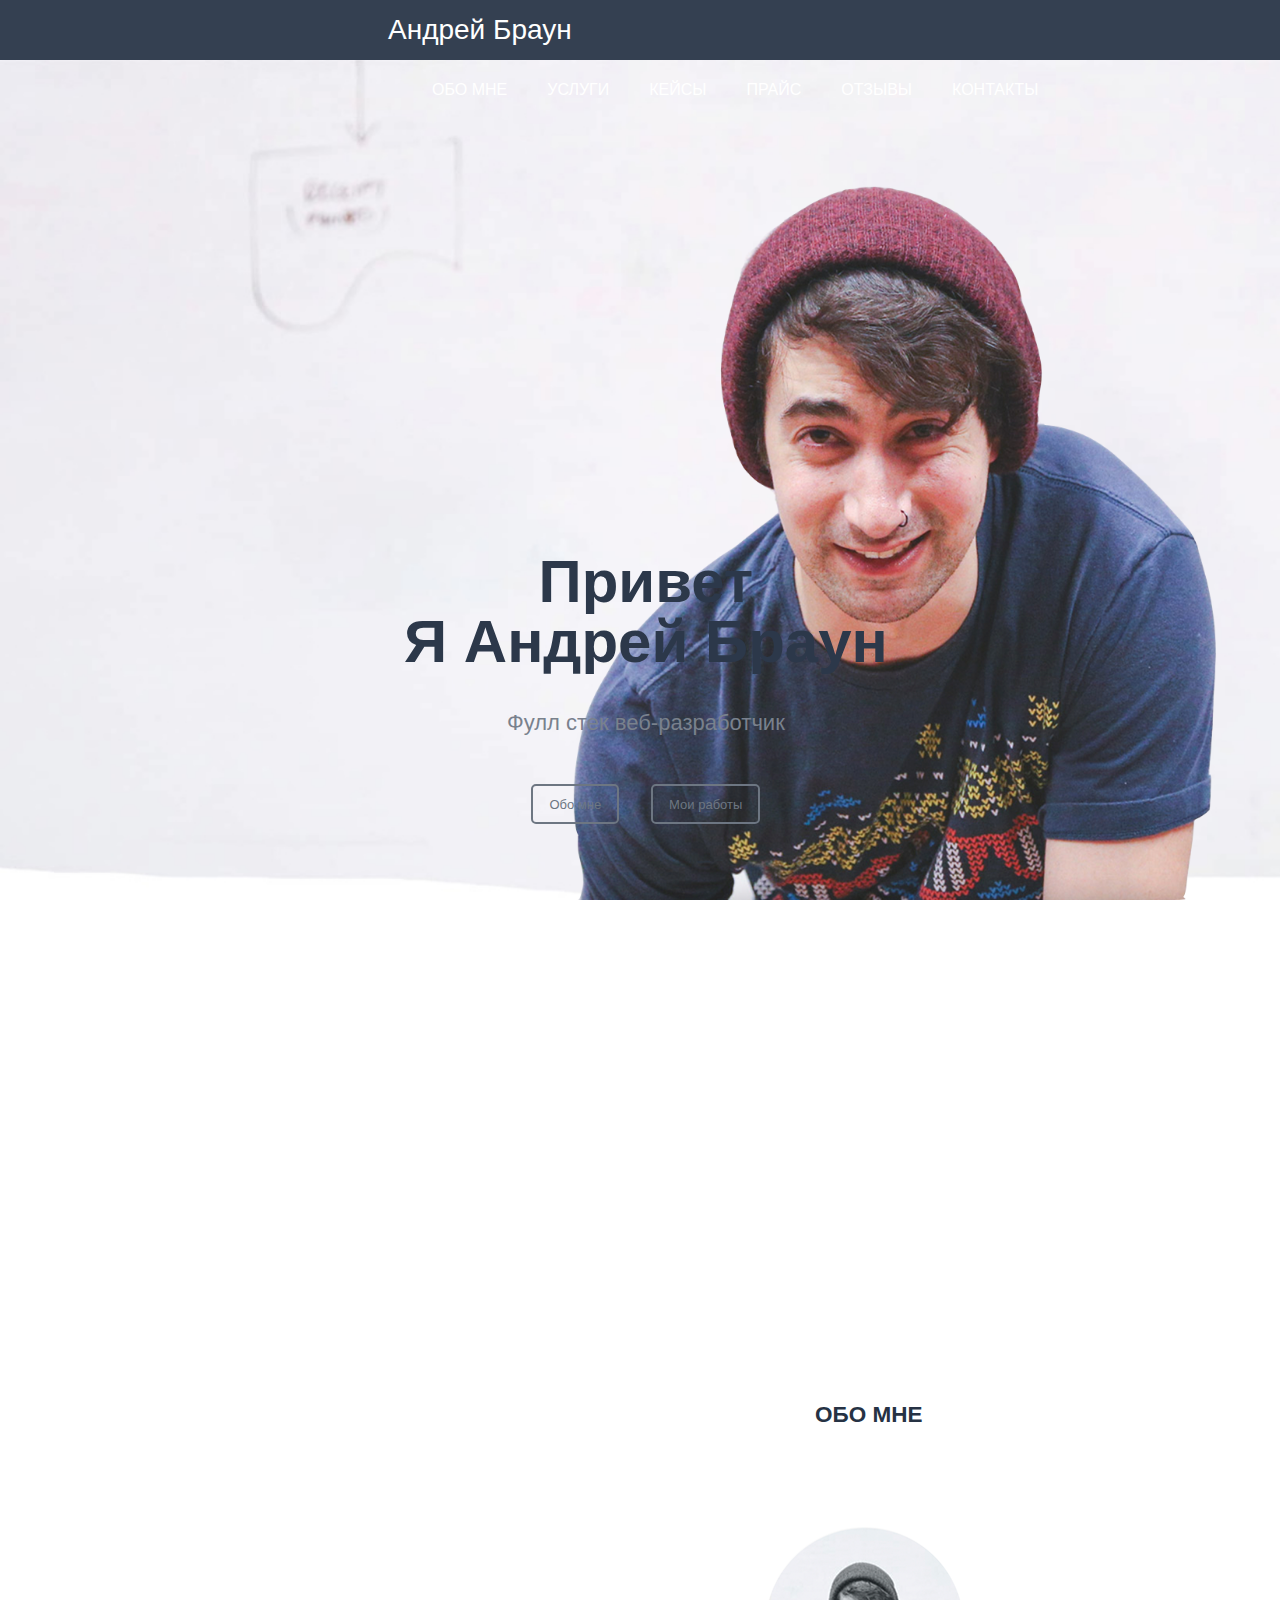
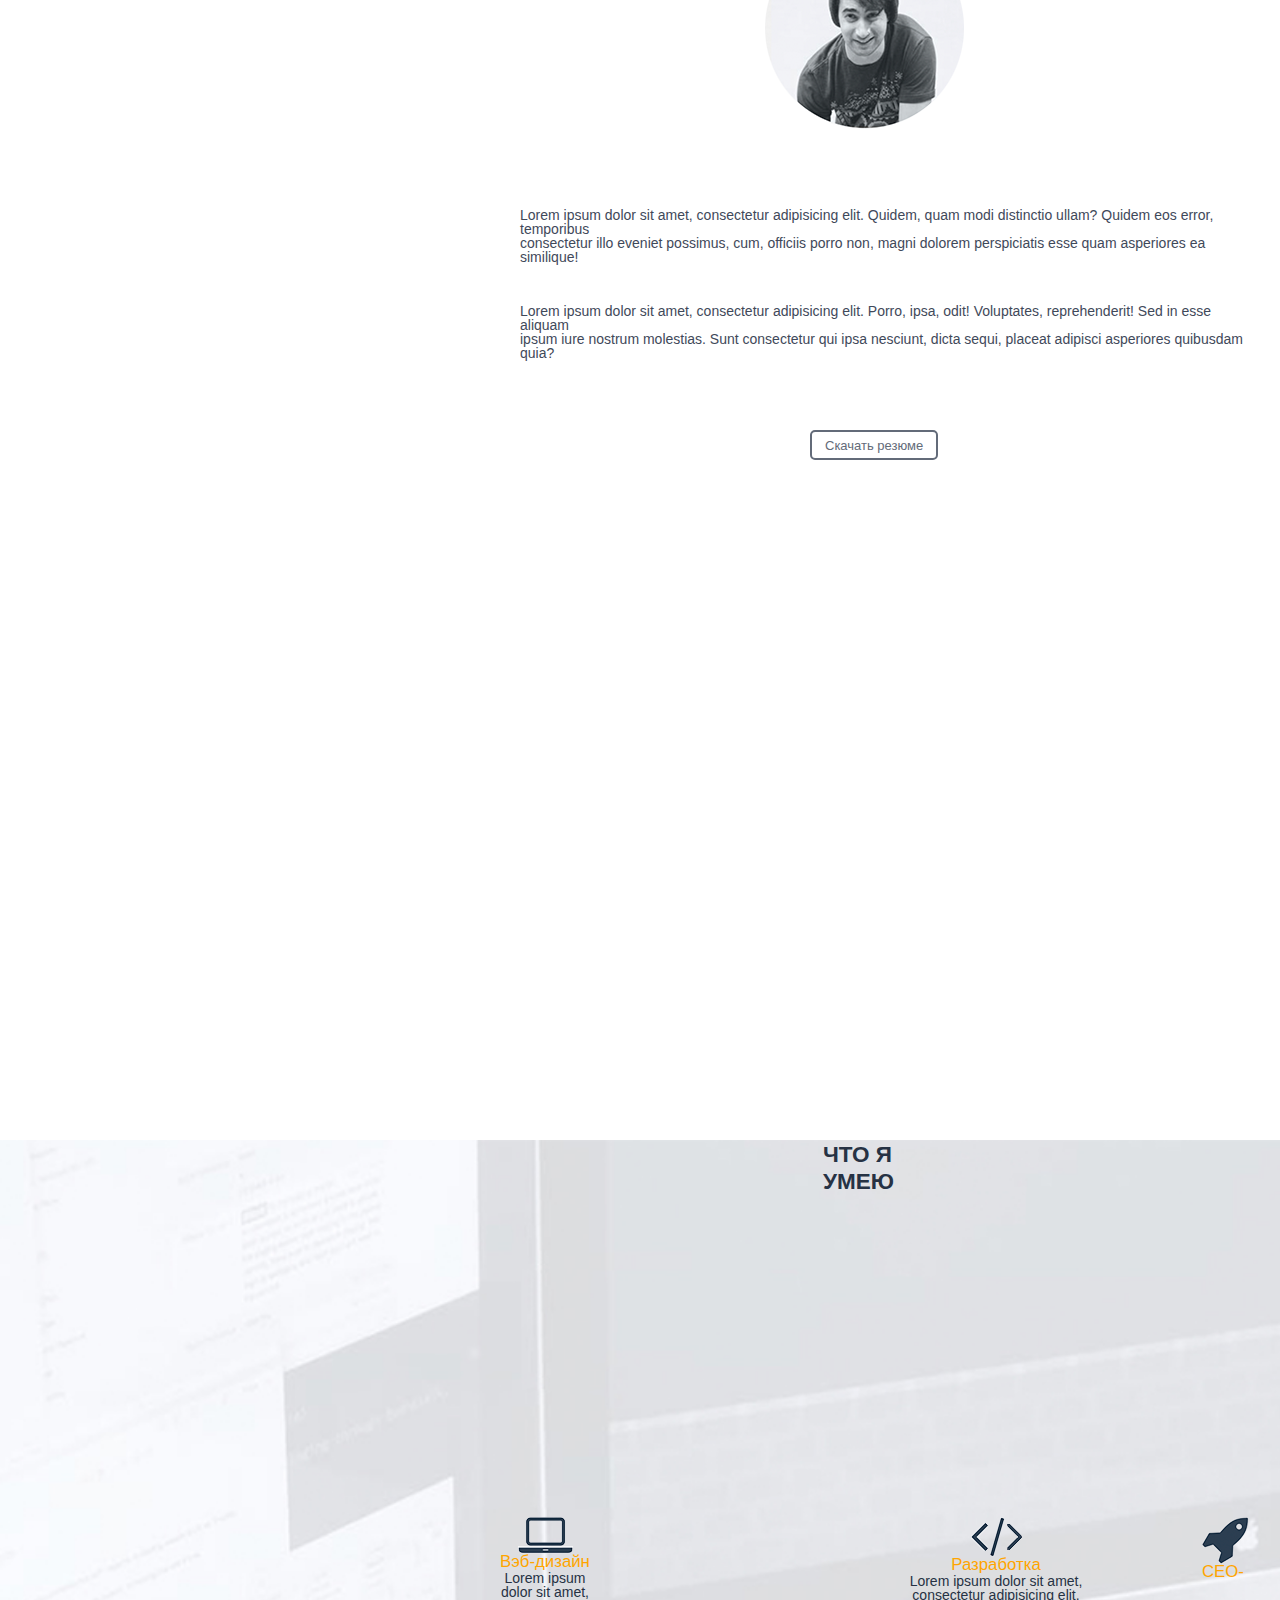
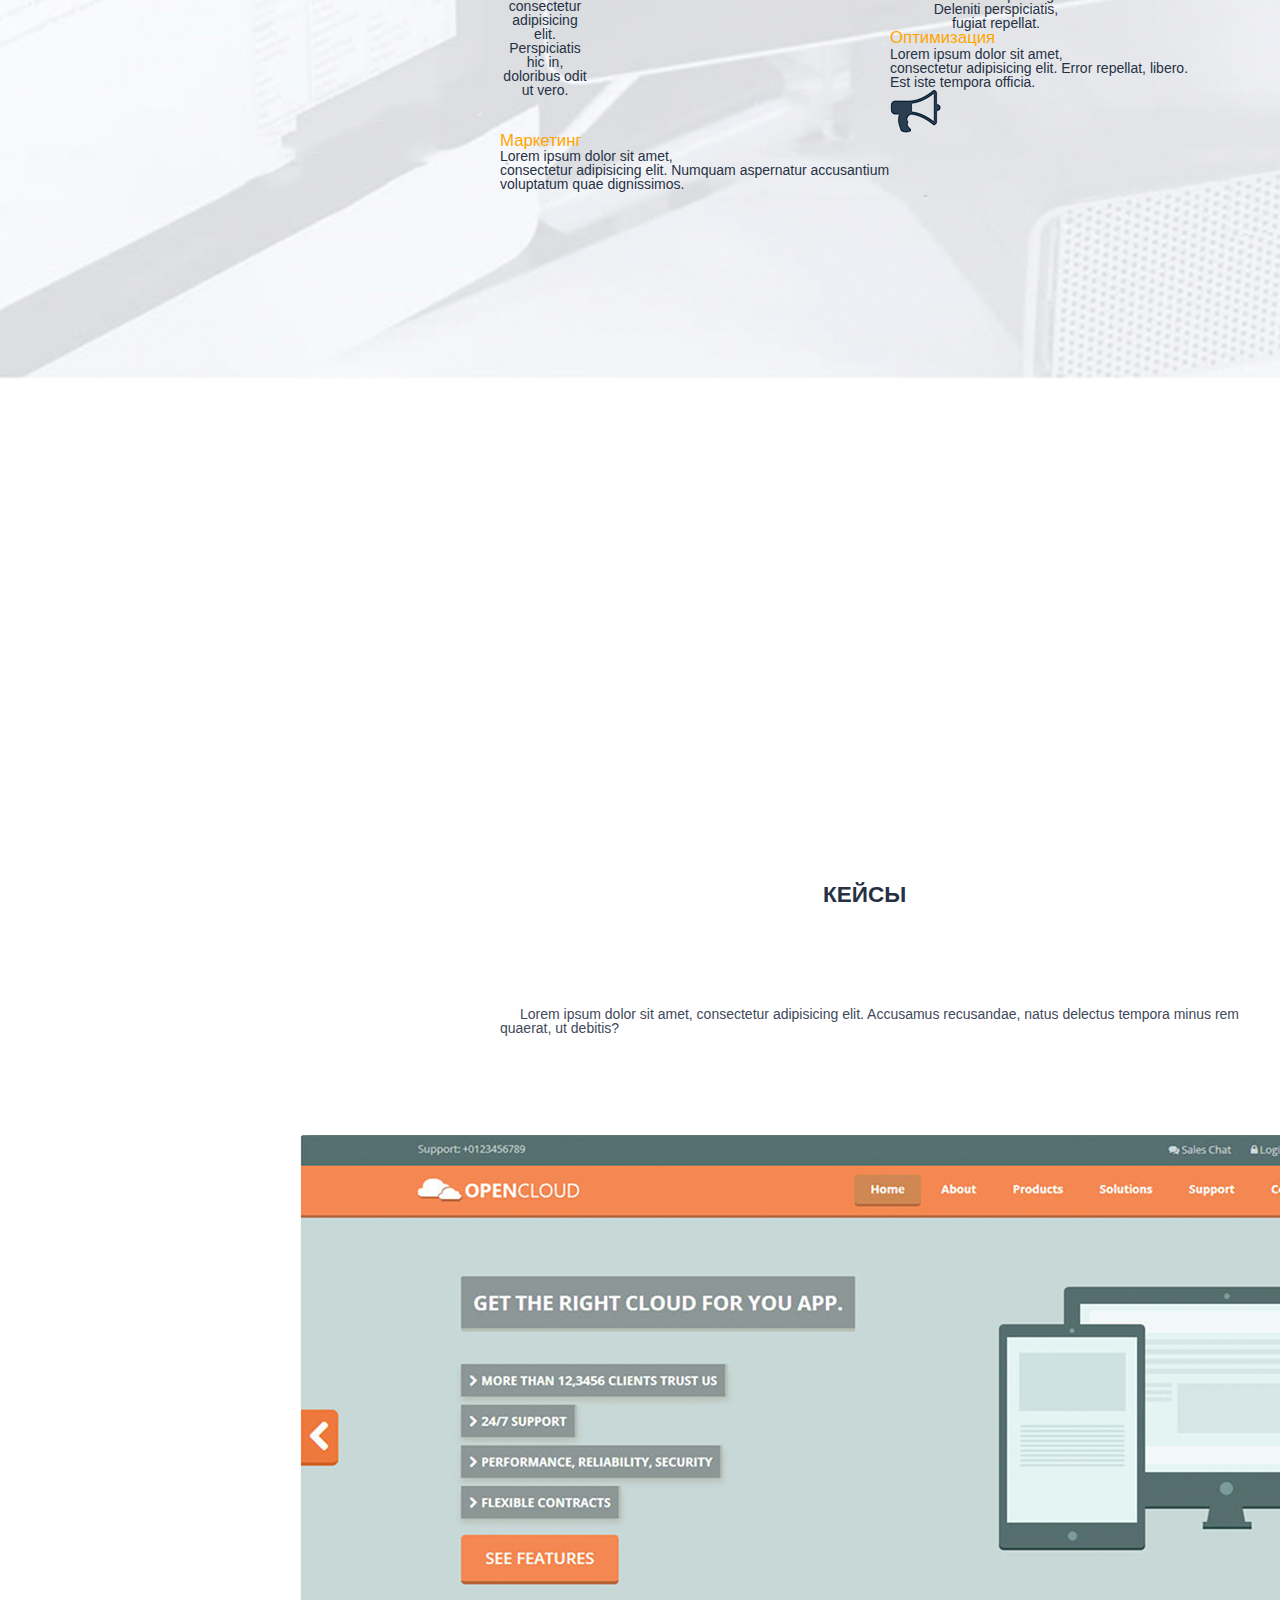
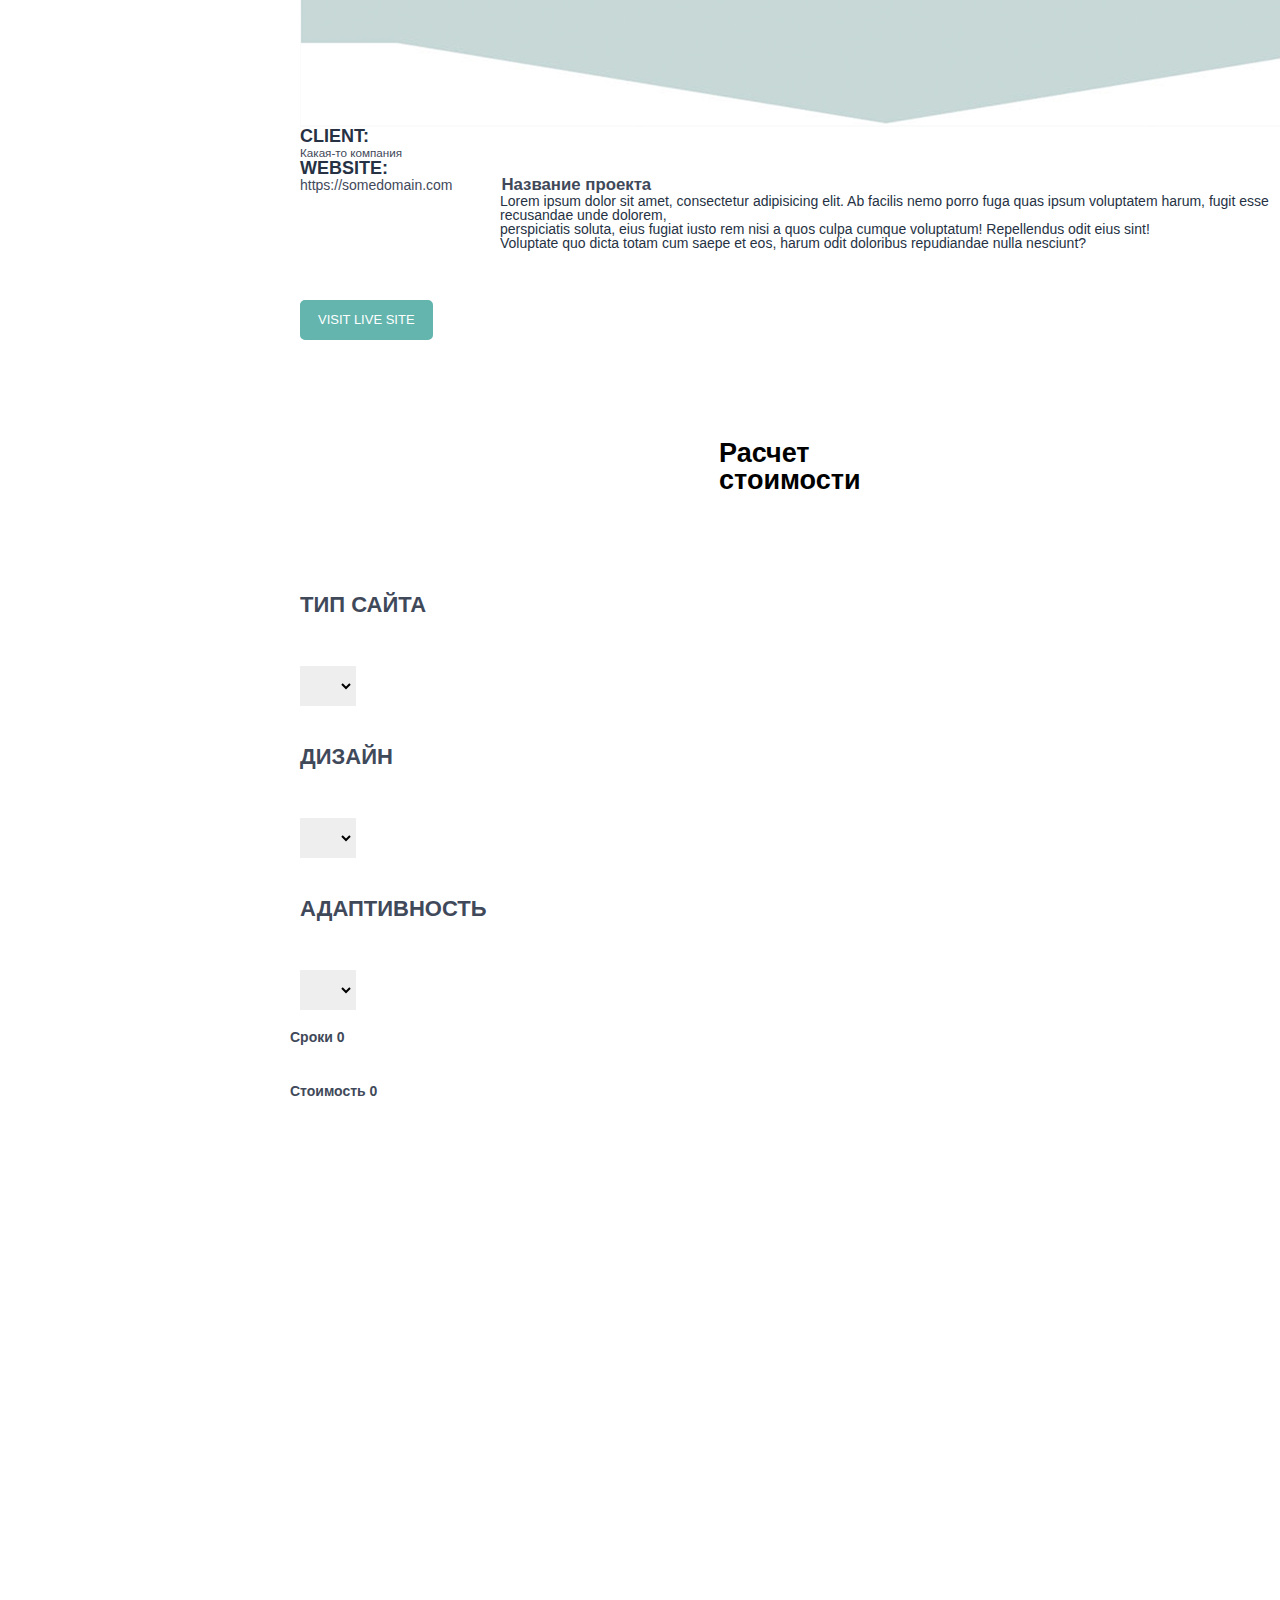
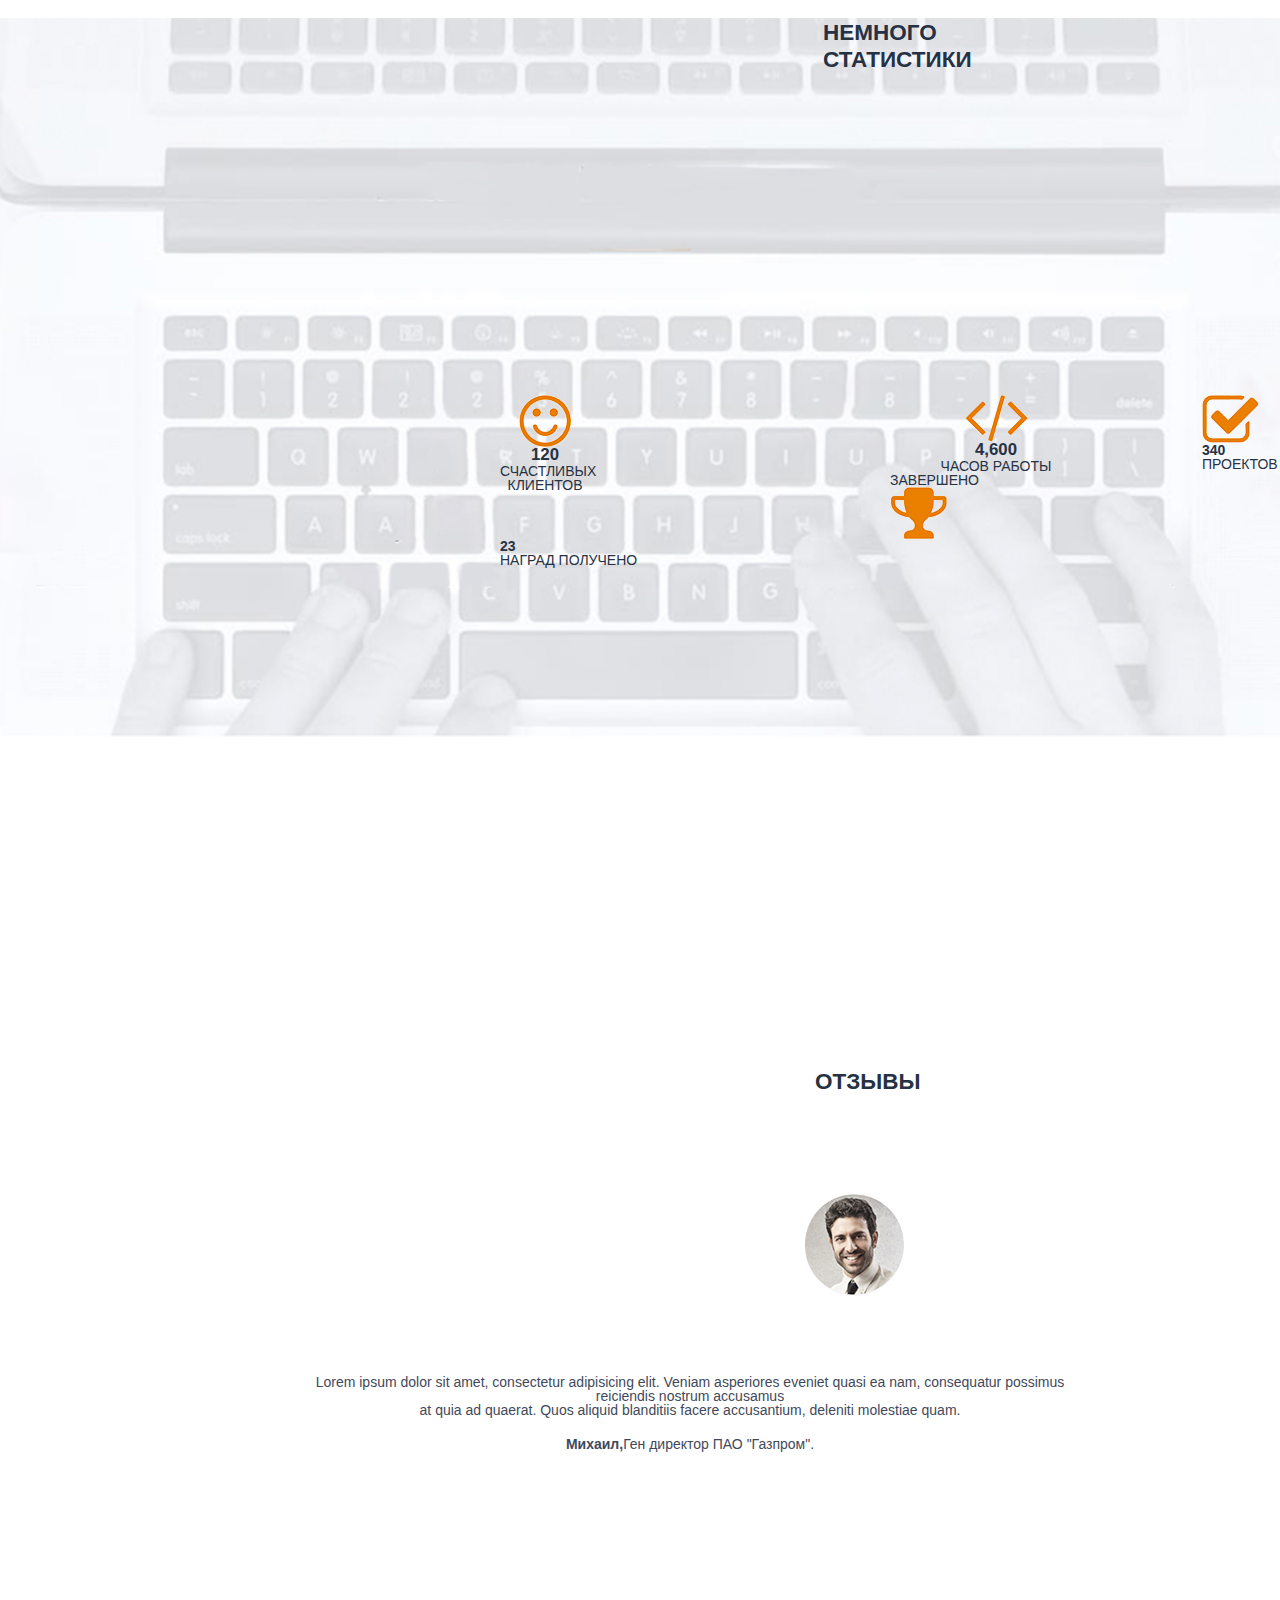
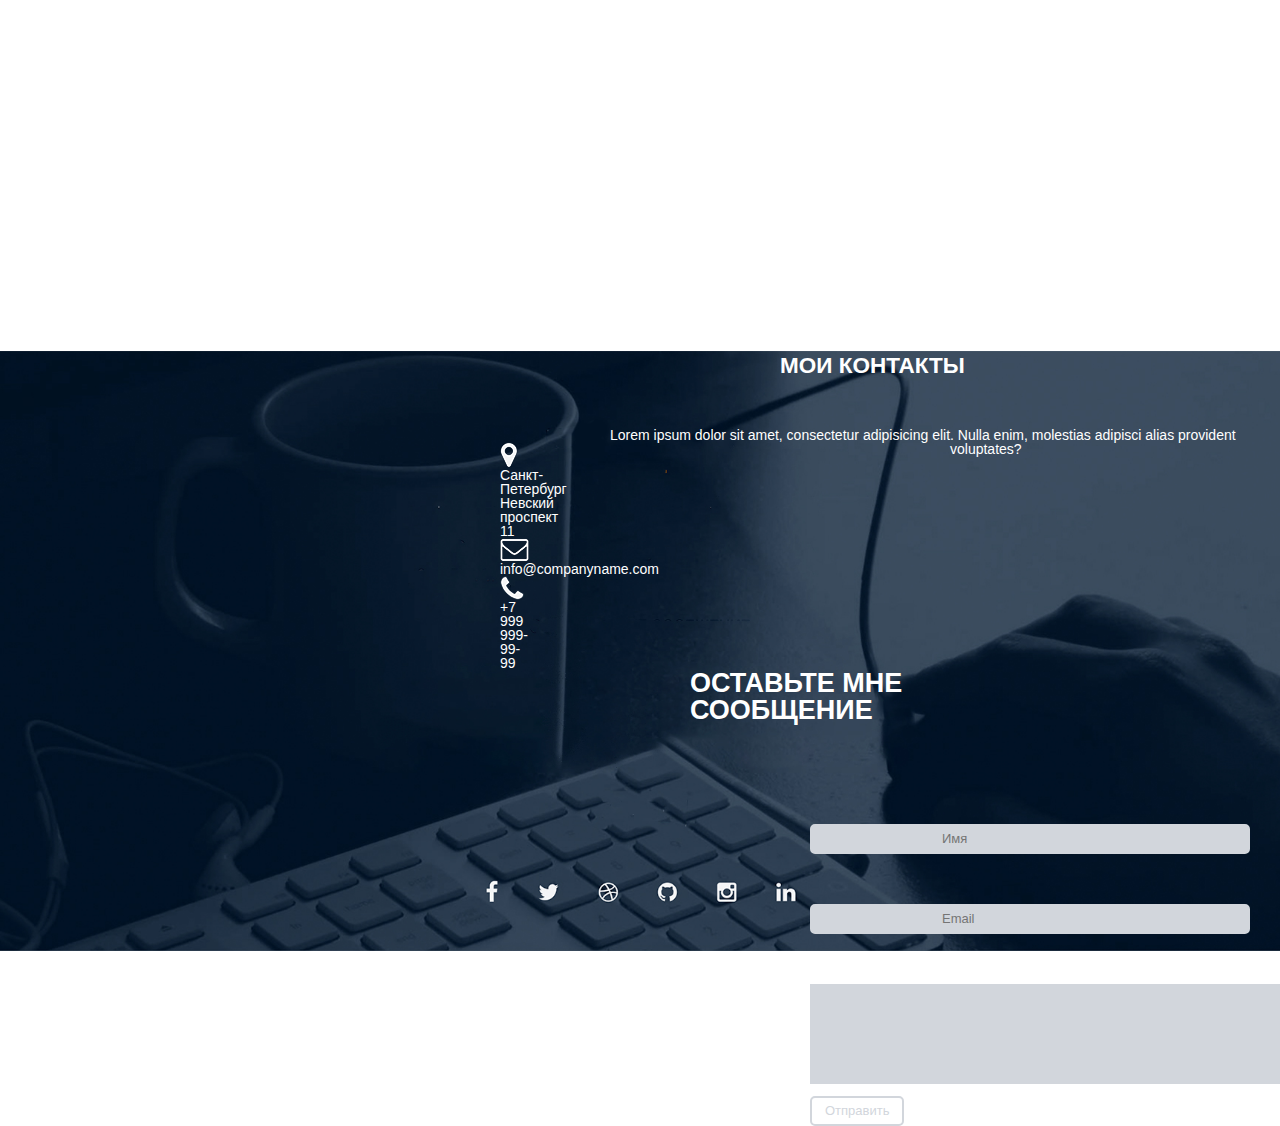
<file: src/index.html>
<!DOCTYPE html>
<html lang="en">

<head>
    <meta charset="UTF-8">
    <meta name="description" content="Это моя первая страница">
    <meta name="author" content="Ilya">
    <meta name="robots" content="all">
    
    <meta property="og:title" content="Это моя первая страница...">
    
    <title>Андрей Браун - Веб-разработчик</title>
    <link rel="stylesheet" href="css/reset.css">
    <link rel="stylesheet" href="css/style.css">
</head>

<body>

<header>
    <nav>
    <div class="logo">Андрей Браун</div> 
    <div class="menu"><ul>
        <li>Обо мне</li>
        <li>Услуги</li>
        <li>Кейсы</li>
        <li>Прайс</li>
        <li>Отзывы</li>
        <li>Контакты</li>
        
    </ul></div>   
    </nav>
</header>

<div class="main"><div class="title__container">
<h1>Привет <br> Я Андрей Браун</h1>
<h4>Фулл стек веб-разработчик</h4>
<input type="submit" value="Обо мне">
<input type="submit" value="Мои работы">
   </div>
   </div>
   
<div class="page2"><div class="title__container2"> 
<h2><small>ОБО МНЕ</small></h2>

<img src="../src/img/%D0%B8%D0%BA%D0%BE%D0%BD%D0%BA%D0%B0%20%D0%BA%D1%80%20%D0%BF%D0%B0%D1%80%D0%B5%D0%BD%D1%8C.png" alt="нет фото">

<p>Lorem ipsum dolor sit amet, consectetur adipisicing elit. Quidem, quam modi distinctio ullam? Quidem eos error, temporibus <br> consectetur illo eveniet possimus, cum, officiis porro non, magni dolorem perspiciatis esse quam asperiores ea similique!</p>
    
<p>Lorem ipsum dolor sit amet, consectetur adipisicing elit. Porro, ipsa, odit! Voluptates, reprehenderit! Sed in esse aliquam <br> ipsum iure nostrum molestias. Sunt consectetur qui ipsa nesciunt, dicta sequi, placeat adipisci asperiores quibusdam quia?</p>
   
<input type="submit" value="Скачать резюме">
    </div>
    </div>

<div class="page3"><div class="title__container3">        
<h2><small>ЧТО Я УМЕЮ</small></h2>

   <div1><img src="../src/img/%D0%BD%D0%BE%D1%83%D1%82.png" alt="нет фото">
   <h3><big>Вэб-дизайн</big></h3>
   <p>Lorem ipsum dolor sit amet, <br> consectetur adipisicing elit. Perspiciatis hic in, <br> doloribus odit ut vero.</p>
   </div1>
   
   <div2><img src="../src/img/%D0%B7%D0%BD%D0%B0%D0%BA.png" alt="нет фото">
   <h3><big>Разработка</big></h3>
   <p>Lorem ipsum dolor sit amet, <br> consectetur adipisicing elit. Deleniti perspiciatis, <br> fugiat repellat.</p>
   </div2>
   
   <div3><img src="../src/img/%D1%80%D0%B0%D0%BA%D0%B5%D1%82%D0%B0.png" alt="нет фото">
   <h3><big>СЕО-Оптимизация</big></h3>
   <p>Lorem ipsum dolor sit amet, <br> consectetur adipisicing elit.  Error repellat, libero. <br> Est iste tempora officia.</p>
   </div3>
   
   <div4><img src="../src/img/%D0%B3%D1%80%D0%B0%D0%BC%D0%BC%D0%BE%D1%84%D0%BE%D0%BD.png" alt="нет фото">
   <h3><big>Маркетинг</big></h3>
   <p>Lorem ipsum dolor sit amet, <br> consectetur adipisicing elit. Numquam aspernatur accusantium <br> voluptatum quae dignissimos.</p>
   </div4>
    
   </div>
   </div>

<div class="page4"><div class="title__container4">   
<h2><small>КЕЙСЫ</small></h2>

<p1>Lorem ipsum dolor sit amet, consectetur adipisicing elit. Accusamus recusandae, natus delectus tempora minus rem quaerat, ut debitis?</p1>

<img src="../src/img/%D1%84%D0%BE%D1%82%D0%BA%D0%B0.jpg" alt="нет фото">

<h3>CLIENT:</h3>
<p2><small>Какая-то компания</small></p2>
<h3>WEBSITE:</h3>
<a href="https://somedomain.com" target="_blank">https://somedomain.com</a>

<span1><big><b>Название проекта</b></big></span1>
<span2><br>Lorem ipsum dolor sit amet, consectetur adipisicing elit. Ab facilis nemo porro fuga quas ipsum voluptatem harum, fugit esse recusandae unde dolorem, <br> perspiciatis soluta, eius fugiat iusto rem nisi a quos culpa cumque voluptatum! Repellendus odit eius sint! <br> Voluptate quo dicta totam cum saepe et eos, harum odit doloribus repudiandae nulla nesciunt?<br></span2>

<input type="submit" value="VISIT LIVE SITE">

</div>

<div class="page5"><div class="title__container5">
<h2>Расчет стоимости</h2>

<h3>ТИП САЙТА</h3>
<select name="list1" id="list" placeholder="Выберите пункт...">
    <option value="Opt1"></option>
</select>

<h3>ДИЗАЙН</h3>
<select name="list1" id="list" placeholder="Выберите пункт...">
    <option value="Opt1"></option>
</select>

<h3>АДАПТИВНОСТЬ</h3>
<select name="list1" id="list">
    <option value="Opt1"></option>
</select>

<p><b>Сроки 0</b></p>
<p><b>Стоимость 0</b></p>

</div>

<div class="page6"><div class="title__container6">
<h2><small>НЕМНОГО СТАТИСТИКИ</small></h2>

    <div1>
    <img src="../src/img/%D1%81%D0%BC%D0%B0%D0%B9%D0%BB.png" alt="нет фото">
    <h3><big>120</big></h3>
    <p>СЧАСТЛИВЫХ КЛИЕНТОВ</p>
    </div1>
    <div2>
    <img src="../src/img/%D1%81%D0%BA%D0%BE%D0%B1%D0%BA%D0%B8.png" alt="нет фото">
    <h3><big>4,600</big></h3>
    <p>ЧАСОВ РАБОТЫ</p>
    </div2>
    <div3>
    <img src="../src/img/%D0%B3%D0%B0%D0%BB%D0%BE%D1%87%D0%BA%D0%B0.png" alt="нет фото">
    <h3><b>340</b></h3>
    <p>ПРОЕКТОВ ЗАВЕРШЕНО</p>
    </div3>
    <div4>
    <img src="../src/img/%D0%BA%D1%83%D0%B1%D0%BE%D0%BA.png" alt="нет фото">
    <h3><b>23</b></h3>
    <p>НАГРАД ПОЛУЧЕНО</p>
    </div4>

</div>

<div class="page7"><div class="title__container7">
<h2><small>ОТЗЫВЫ</small></h2>

<img src="../src/img/%D1%84%D0%BE%D1%82%D0%BA%D0%B01.png" alt="нет фото">

<p>Lorem ipsum dolor sit amet, consectetur adipisicing elit. Veniam asperiores eveniet quasi ea nam, consequatur possimus reiciendis nostrum accusamus <br> at quia ad quaerat. Quos aliquid blanditiis facere accusantium, deleniti molestiae quam.</p>

<p><b>Михаил,</b>Ген директор ПАО "Газпром".</p>

</div>

<div class="page8"><div class="title__container8">
<footer>
   <h2><small>МОИ КОНТАКТЫ</small></h2>
   
   <p1>Lorem ipsum dolor sit amet, consectetur adipisicing elit. Nulla enim, molestias adipisci alias provident voluptates?</p1>
   
       <div1>
       <img src="../src/img/%D0%B3%D0%B5%D0%BE.png" alt="нет фото">
       <p>Санкт-Петербург Невский проспект 11</p>
       </div1>
       <div2>
       <img src="../src/img/%D0%BA%D0%BE%D0%BD%D0%B2%D0%B5%D1%80%D1%82.png" alt="нет фото">
       <p>info@companyname.com</p>
       </div2>
       <div3>
       <img src="../src/img/%D1%82%D1%80%D1%83%D0%B1%D0%B0.png" alt="нет фото">
       <p>+7 999 999-99-99</p>
       </div3>
   
   <h4>ОСТАВЬТЕ МНЕ СООБЩЕНИЕ</h4>
   
   <form action="#">
       
       <div4>
       <input type="text" name="text_input" value="" placeholder="Имя">
       </div4>
       <div5>
       <input type="text" name="text_input" value="" placeholder="Email">
       </div5>
       
       <textarea name="Сообщение" id="1" cols="45" rows="10">
           
       </textarea>
       
       <input type="reset" value="Отправить">
       
   </form>   
</footer>
</div>

</body>

</html>
</file>
<file: src/css/style.css>
body{
    font-family: Arial, sans-serif;
}
nav{
    width: 100%;
    height: 60px;
    background: #344051;
}

.logo{
    color: white;
    font-size: 28px;
    line-height: 60px;
    padding-left: 388px;
    float: left;
}

.menu{
    float: left;
    padding-left: 432px;
}

.menu li{
    float: left;
    line-height: 60px;
    color: white;
    margin-right: 40px;
    font-size: 16px;
    text-transform: uppercase;
}

.main{
    width: 100%;
    height: calc(100% - 60px);
    background: url(../img/boy.png) 90% 100%/auto 85% no-repeat, url(../img/bg.jpg) center/cover no-repeat;  
}

.title__container{
    float: left;
    margin: 432px 0px 0px 404px;
    color: #2c384a;
    text-align: center;
}

.title__container h1{
    font-size: 60px;
    font-weight: bold;
}

.title__container h4{
    margin-top: 40px;
    font-size: 22px;
    color: #79818d;
}

.title__container input{
    height: 40px;
    text-align: center;
    border: 2px solid #6d7682;
    background: none;
    border-radius: 5px;
    color: #6d7682;
    font-size: 13px;
    padding: 0px 16px;
    margin: 50px 14px 0px 14px;
}

.page2{
    width: 100%;
    height: calc(100% - 60px);
}

.title__container2{
    margin: 500px 0px 0px 500px;
    color: #263244;
    text-align: left;
}

.title__container2 h2{
    font-size: 27px;
    font-weight: bold;
    margin: 323px 0px 100px 315px;
}

.title__container2 img{
    margin: 0px 0px 59px 265px;
}

.title__container2 p{
    padding: 20px;
    color: #3f495a;
}

.title__container2 input{
    margin: 50px 310px 0px 310px;
    height: 30px;
    text-align: center;
    border: 2px solid #636b79;
    background: none;
    border-radius: 5px;
    color: #636b79;
    font-size: 13px;
    padding: 0px 13px;
}

.page3{
    width: 100%;
    height: calc(100% - 60px);
    background: url(../img/%D0%BA%D0%B0%D1%80%D1%82%D0%B8%D0%BD%D0%BA%D0%B0%20%D1%84%D0%BE%D0%BD%D0%B0.jpg) center/cover no-repeat; 
}

.title__container3{
    margin: 500px 0px 0px 500px;
    color: #263244;
    text-align: left;
}

.title__container3 h2{
    font-size: 27px;
    font-weight: bold;
    margin: 323px;
}

.title__container3 div1{
    float: left;
    width: 50%;
    text-align: center;
    padding: 0px 300px 0px 0px;
}

.title__container3 div1 h3{
    color: orange;
}

.title__container3 div2{
    float: left;
    width: 40%;
    text-align: center;
    padding: 0px 100px 0px 0px;
}

.title__container3 div2 h3{
    color: orange;
}

title__container3 div3{
    float: left;
    width: 40%;
    text-align: center;
    padding: 0px 100px 0px 0px;
}

.title__container3 div3 h3{
    color: orange;
}

title__container3 div4{
    float: left;
    width: 40%;
    text-align: center;
    padding: 0px 200px 0px 0px;
}

.title__container3 div4 h3{
    color: orange;
}

.page4{
    width: 100%;
    height: calc(100% - 60px);
}

.title__container4{
    margin: 500px 0px 0px 500px;
    color: #263244;
    text-align: left;
}

.title__container4 h2{
    font-size: 27px;
    font-weight: bold;
    margin: 100px 323px;
}

.title__container4 img{
    margin: 100px 0px 0px -200px;
}

.title__container4 p1{
    padding: 20px;
    color: #3f495a;
    margin: 100px 0px 200px;
}

.title__container4 h3{
    font-size: 18px;
    font-weight: bold;
    margin: 0px 0px 0px -200px;
}

.title__container4 p2{
    padding: 20px;
    color: #3f495a;
    margin: 0px 0px 0px -220px;
}

.title__container4 a{
    padding: 20px;
    color: #3f495a;
    margin: 0px 0px 0px -220px;
}

.title__container4 span1{
    padding: 20px;
    color: #3f495a;
    padding: 0px 0px 0px 25px;
}

.title__container4 input{
    height: 40px;
    text-align: center;
    border: 2px solid #63b5ae;
    background: #63b5ae;
    border-radius: 5px;
    color: white;
    font-size: 13px;
    padding: 0px 16px;
    margin: 50px 14px 0px -200px;
}

.page5{
    width: 100%;
    height: calc(100% - 60px);
}

.title__container5 h2{
    font-size: 27px;
    font-weight: bold;
    margin: 100px 719px;
}

.title__container5 h3{
    font-size: 18px;
    font-weight: bold;
    margin: 0px 0px 0px 300px;
    margin-top: 40px;
    font-size: 22px;
    color: #3f495a;
}

.title__container5 select{
    height: 40px;
    text-align: center;
    background: #eeeeee;
    border: 2px solid #eeeeee;
    color: black;
    font-size: 20px;
    padding: 0px 16px;
    margin: 50px 14px 0px 300px;
}

.title__container5 p{
    padding: 20px;
    color: #3f495a;
    margin: 0px 0px 0px 270px;
}

.page6{
    width: 100%;
    height: calc(100% - 60px);
    background: url(../img/%D1%84%D0%BE%D0%BD.jpg) center/cover no-repeat; 
}

.title__container6{
    margin: 500px 0px 0px 500px;
    color: #263244;
    text-align: left;
}

.title__container6 h2{
    font-size: 27px;
    font-weight: bold;
    margin: 323px;
}

.title__container6 div1{
    float: left;
    width: 50%;
    text-align: center;
    padding: 0px 300px 0px 0px;
}

.title__container6 div1 h3{
    font-weight: bold;
}

.title__container6 div2{
    float: left;
    width: 40%;
    text-align: center;
    padding: 0px 100px 0px 0px;
}

.title__container6 div2 h3{
    font-weight: bold;
}

title__container6 div3{
    float: left;
    width: 40%;
    text-align: center;
    padding: 0px 100px 0px 0px;
}

.title__container6 div3 h3{
    font-weight: bold;
}

title__container6 div4{
    float: left;
    width: 40%;
    text-align: center;
    padding: 0px 200px 0px 0px;
}

.title__container6 div4 h3{
    font-weight: bold;
}

.page7{
    width: 100%;
    height: calc(100% - 60px);
}

.title__container7{
    margin: 500px 0px 0px 500px;
    color: #263244;
    text-align: left;
}

.title__container7 h2{
    font-size: 27px;
    font-weight: bold;
    margin: 323px 0px 100px 315px;
}

.title__container7 img{
    margin: 0px 0px 59px 305px;
}

.title__container7 p{
    float: center;
    margin: 20px 200px 15px -200px;
    color: #3f495a;
    text-align: center;
}

.page8{
    width: 100%;
    height: calc(100% - 60px);
    background: url(../img/%D0%A4%D0%BE%D0%BD1.jpg) center/cover no-repeat; 
}

.title__container8{
    margin: 500px 0px 0px 500px;
    color: white;
    text-align: left;
}

.title__container8 h2{
    font-size: 27px;
    font-weight: bold;
    margin: 50px 280px;
}

.title__container8 p1{
    padding: 10px;
    color: white;
    margin: 100px 0px 0px 100px;
}

.title__container8 div1{
    float: left;
    width: 50%;
    text-align: center;
    padding: 0px 450px 0px 0px;
}

.title__container8 div2{
    float: left;
    width: 50%;
    text-align: center;
    padding: 0px 500px 0px 0px;
}

.title__container8 div3{
    float: left;
    width: 50%;
    text-align: center;
    padding: 0px 450px 0px 0px;
}

.title__container8 h4{
    font-size: 27px;
    font-weight: bold;
    margin: 50px 190px;
}

.title__container8 div4 input{
    margin: 50px 310px 0px 310px;
    height: 30px;
    text-align: left;
    border: 2px solid #d2d6dc;
    background: #d2d6dc;
    color: #d2d6dc;
    font-size: 13px;
    padding: 0px 130px;
}

.title__container8 div5 input{
    margin: 50px 310px 0px 310px;
    height: 30px;
    text-align: left;
    border: 2px solid #d2d6dc;
    background: #d2d6dc;
    color: #d2d6dc;
    font-size: 13px;
    padding: 0px 130px;
}

.title__container8 textarea{
    margin: 50px 310px 0px 310px;
    height: 100px;
    text-align: left;
    border: 2px solid #d2d6dc;
    background: #d2d6dc;
    color: #d2d6dc;
    font-size: 13px;
    padding: 0px 130px;
}

.title__container8 input{
    margin: 10px 310px 0px 310px;
    height: 30px;
    text-align: center;
    border: 2px solid #d2d6dc;
    background: none;
    border-radius: 5px;
    color: #d2d6dc;
    font-size: 13px;
    padding: 0px 13px;
}
</file>
